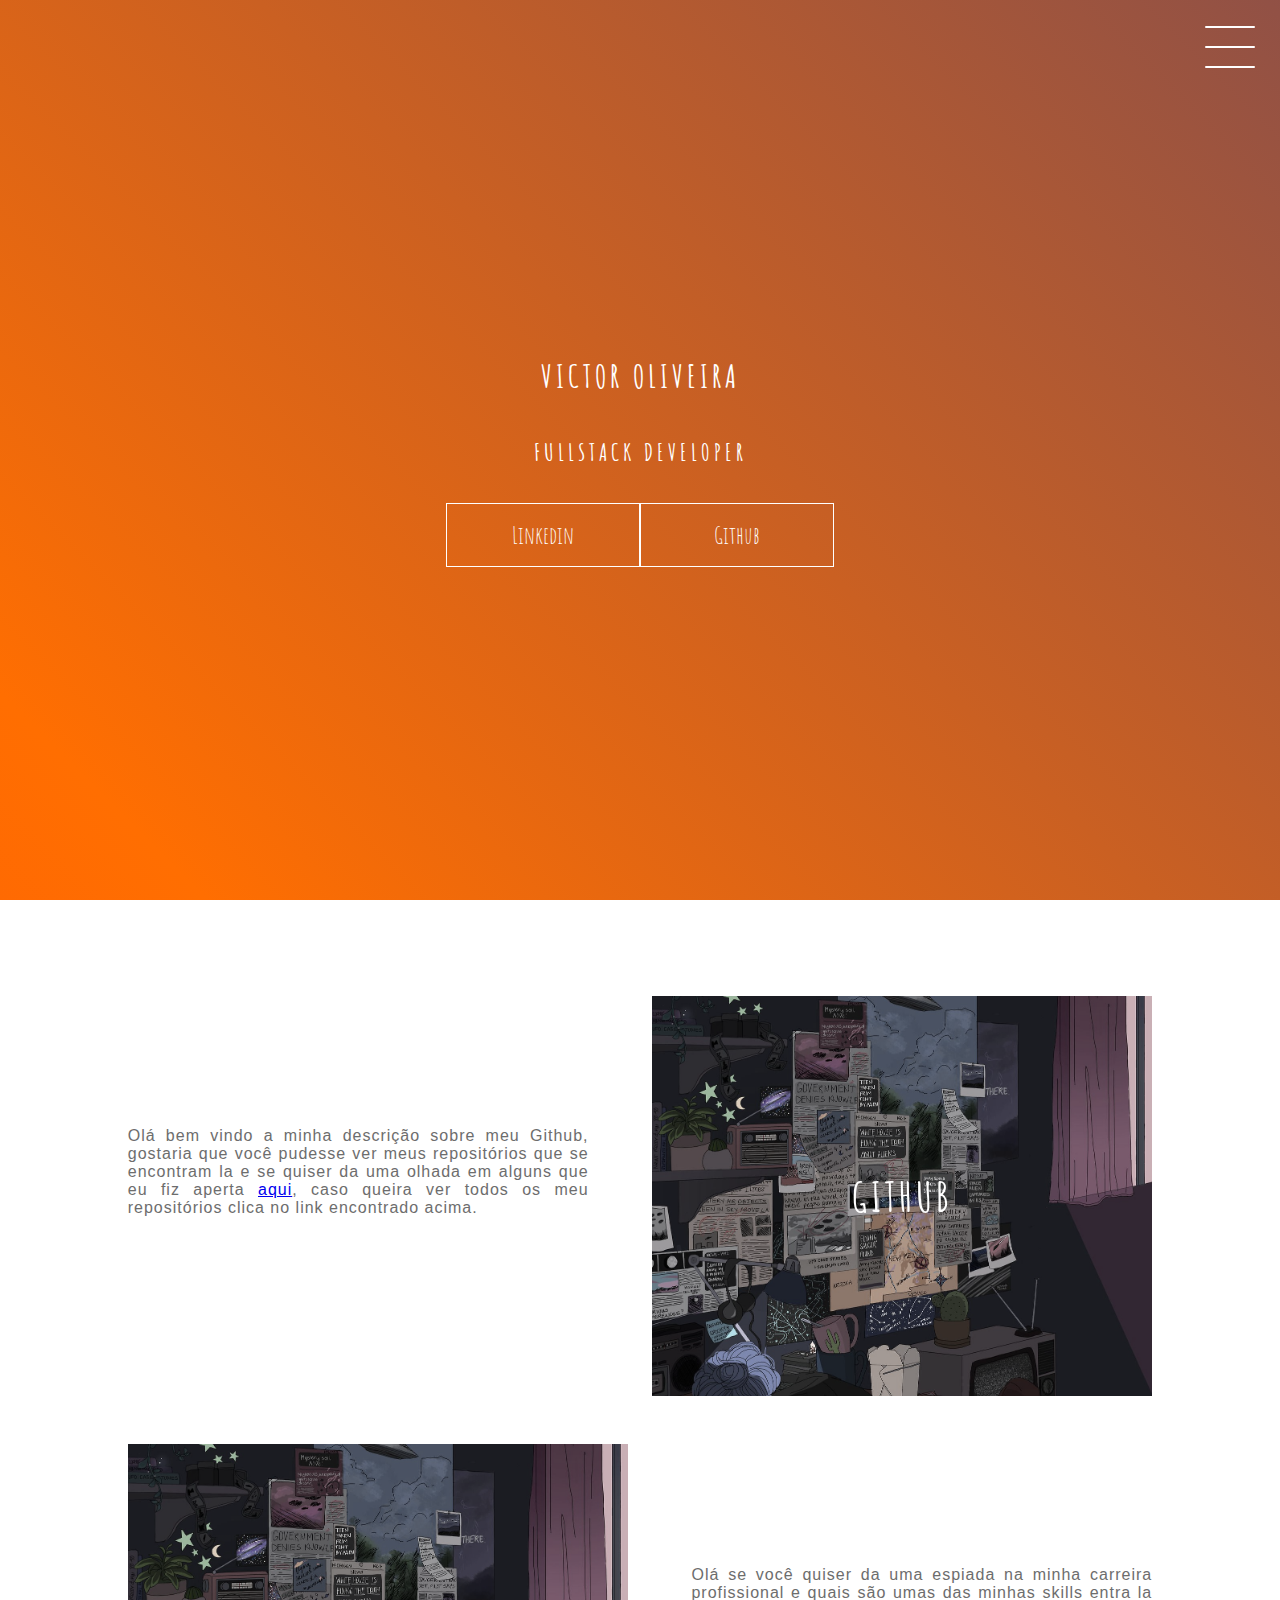
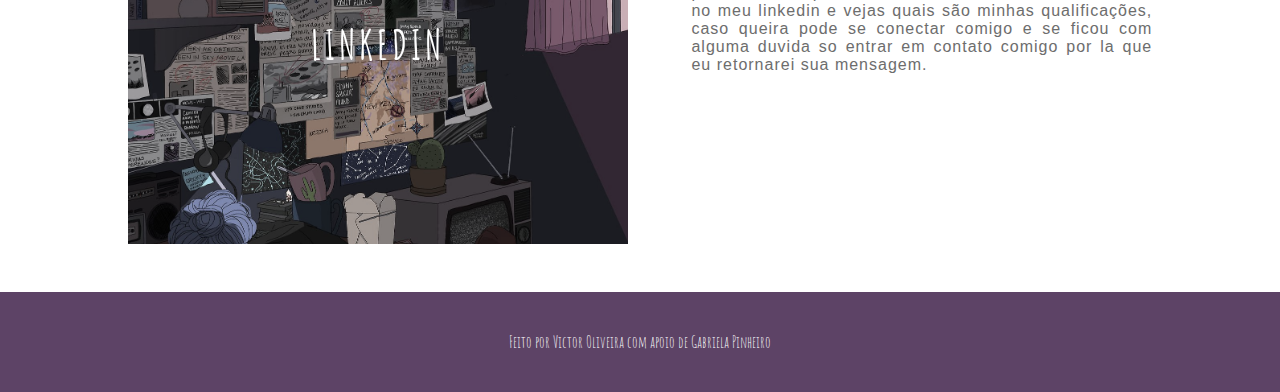
<file: menu-hamburgue/index.html>
<!DOCTYPE html>
<html lang="pt-BR">
<head>
    <meta charset="UTF-8">
    <meta name="viewport" content="width=device-width, initial-scale=1.0">
    <link rel="stylesheet" href="style.css">
    <title>Home</title>
</head>
<body>
    <header class="header-wrapper">
        <div class="header">
            <div class="checkbox-container">
                <div class="checkbox-wrapper">
                    <input type="checkbox" id="toggle">
                    <label class="checkbox" for="toggle">
                        <div class="trace"></div>
                        <div class="trace"></div>
                        <div class="trace"></div>
                    </label>
                    <div class="menu"></div>
                    <nav class="menu-items">
                        <ul>
                            <li>
                                <a href="./index.html">Home</a>
                            </li>
                            <li>
                                <a href="./about/about.html">Sobre</a>
                            </li>
                            <li>
                                <a href="./projects/projects.html">Projetos</a>
                            </li>
                        </ul>
                    </nav>
                </div>
            </div>
        </div>
        <h1>Victor Oliveira</h1>
        <h2>FullStack Developer</h2>
        <div class="social-media">
            <a target="_blank" href="https://www.linkedin.com/in/victor-oliveira-469b14125/">Linkedin</a>
            <a target="_blank" href="https://github.com/DeVector">Github</a>
        </div>
    </header>
    <div class="container">
        <div class="card-container">
            <div class="card-text">
                Olá bem vindo a minha descrição sobre meu Github, gostaria que você pudesse ver meus repositórios que se encontram la e se quiser da uma olhada em alguns que eu fiz aperta <a target="_blank" href="./projects/projects.html">aqui</a>, caso queira ver todos os meu repositórios clica no link encontrado acima.
            </div>
            <div class="card">
                <div class="card-wrapper">
                    <h2>Github</h2>
                    <p>Veja meus projetos!</p>
                </div>
            </div>
        </div>

        <div class="card-container">
            <div class="card">
                <div class="card-wrapper">
                    <h2>Linkedin</h2>
                    <p>Vem ver minha carreira profissional!</p>
                </div>
            </div>
            <div class="card-text">
                Olá se você quiser da uma espiada na minha carreira profissional e quais são umas das minhas skills entra la no meu linkedin e vejas quais são minhas qualificações, caso queira pode se conectar comigo e se ficou com alguma duvida so entrar em contato comigo por la que eu retornarei sua mensagem.
            </div>
        </div>
        
        
    <footer class="footer">
        Feito por Victor Oliveira com apoio de Gabriela Pinheiro 
    </footer>
</body>
</html>
</file>
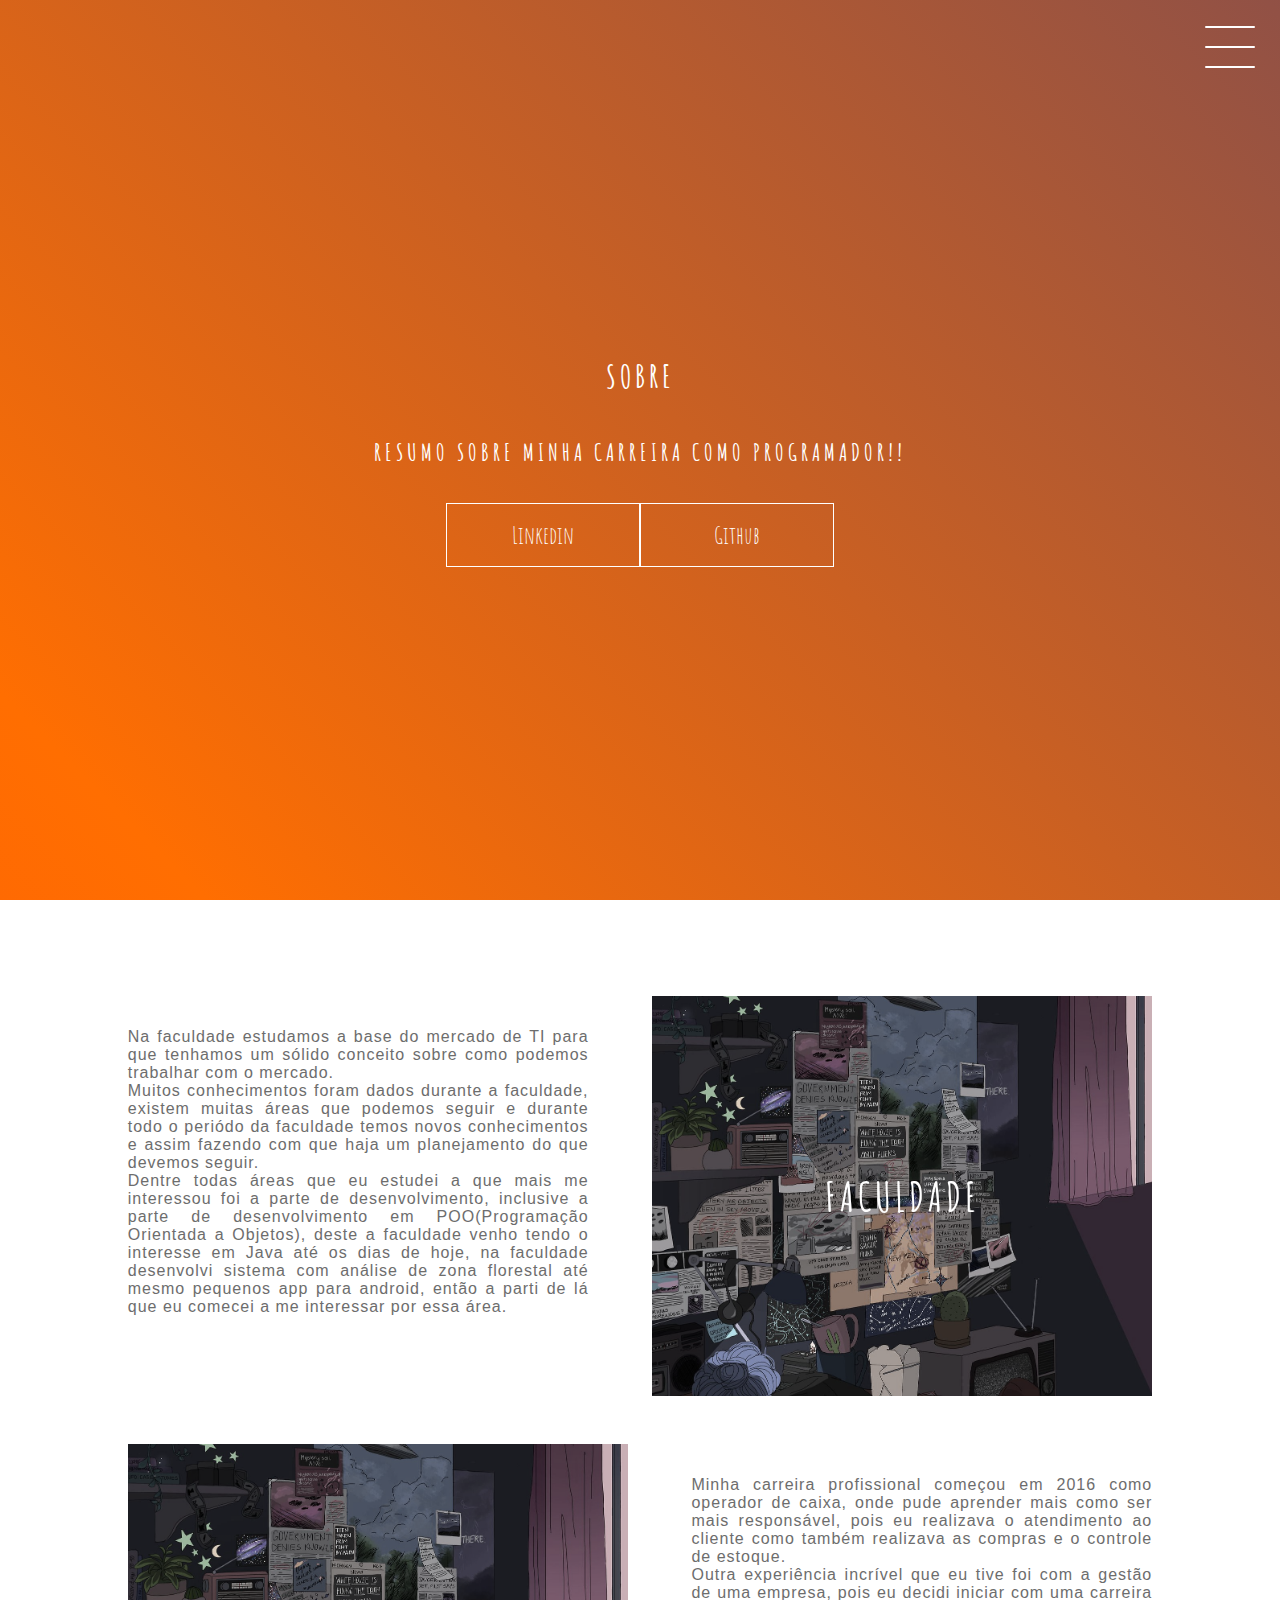
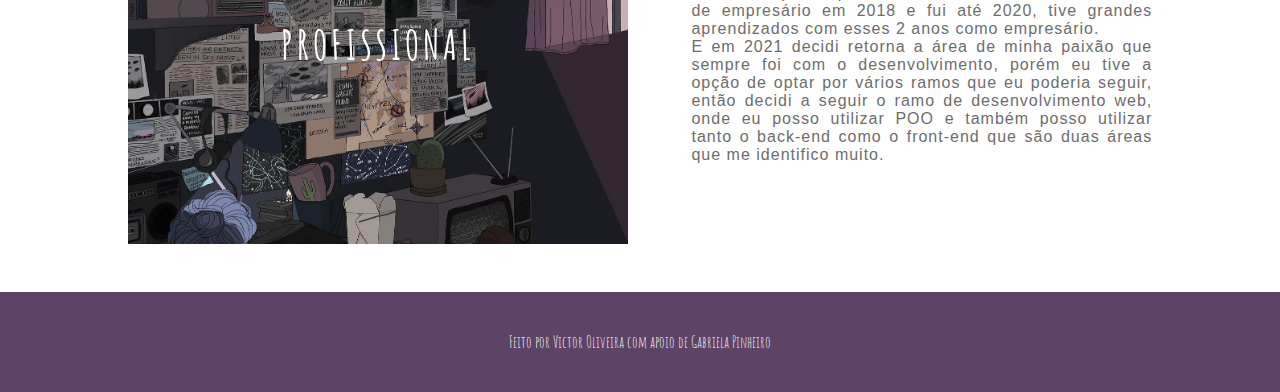
<file: menu-hamburgue/about/about.html>
<!DOCTYPE html>
<html lang="en">

<head>
    <meta charset="UTF-8">
    <meta http-equiv="X-UA-Compatible" content="IE=edge">
    <meta name="viewport" content="width=device-width, initial-scale=1.0">
    <link rel="stylesheet" href="../style.css">
    <title>About</title>
</head>

<body>
    <header class="header-wrapper">
        <div class="header">
            <div class="checkbox-container">
                <div class="checkbox-wrapper">
                    <input type="checkbox" id="toggle">
                    <label class="checkbox" for="toggle">
                        <div class="trace"></div>
                        <div class="trace"></div>
                        <div class="trace"></div>
                    </label>
                    <div class="menu"></div>
                    <nav class="menu-items">
                        <ul>
                            <li>
                                <a href="../index.html">Home</a>
                            </li>
                            <li>
                                <a href="./about.html">Sobre</a>
                            </li>
                            <li>
                                <a href="../projects/projects.html">Projetos</a>
                            </li>
                        </ul>
                    </nav>
                </div>
            </div>
        </div>
        <h1>Sobre</h1>
        <h2>Resumo sobre minha carreira como programador!!</h2>
        <div class="social-media">
            <a target="_blank" href="https://www.linkedin.com/in/victor-oliveira-469b14125/">Linkedin</a>
            <a target="_blank" href="https://github.com/DeVector">Github</a>
        </div>
    </header>
    <div class="container">
        <div class="card-container">
            <div class="card-text">
                Na faculdade estudamos a base do mercado de TI para que tenhamos um sólido conceito sobre como podemos
                trabalhar com o mercado.
                <br />Muitos conhecimentos foram dados durante a faculdade, existem muitas áreas que podemos seguir e
                durante todo o periódo da faculdade temos novos conhecimentos e assim fazendo com que haja um
                planejamento do que devemos seguir.
                <br />Dentre todas áreas que eu estudei a que mais me interessou foi a parte de desenvolvimento,
                inclusive a parte de desenvolvimento em POO&#40;Programação Orientada a Objetos&#41;, deste a faculdade venho
                tendo o interesse em Java até os dias de hoje, na faculdade desenvolvi sistema com análise de zona
                florestal até mesmo pequenos app para android, então a parti de lá que eu comecei a me interessar por
                essa área.
            </div>
            <div class="card">
                <div class="card-wrapper">
                    <h2>Faculdade</h2>
                    <p>Análises e Desenvolvimento de Sistemas</p>
                </div>
            </div>
        </div>

        <div class="card-container">
            <div class="card">
                <div class="card-wrapper">
                    <h2>Profissional</h2>
                    <p>Um resumo da minha carreira profisional</p>
                </div>
            </div>
            <div class="card-text">
                Minha carreira profissional começou em 2016 como operador de caixa, onde pude aprender mais como ser
                mais responsável, pois eu realizava o atendimento ao cliente como também realizava as compras e o
                controle de estoque.
                <br />Outra experiência incrível que eu tive foi com a gestão de uma empresa, pois eu decidi iniciar com
                uma carreira de empresário em 2018 e fui até 2020, tive grandes aprendizados com esses 2 anos como
                empresário.
                <br />E em 2021 decidi retorna a área de minha paixão que sempre foi com o desenvolvimento, porém eu
                tive a opção de optar por vários ramos que eu poderia seguir, então decidi a seguir o ramo de
                desenvolvimento web, onde eu posso utilizar POO e também posso utilizar tanto o back-end como o
                front-end que são duas áreas que me identifico muito.
            </div>
        </div>

        <footer class="footer">
            Feito por Victor Oliveira com apoio de Gabriela Pinheiro
        </footer>

</body>

</html>
</file>
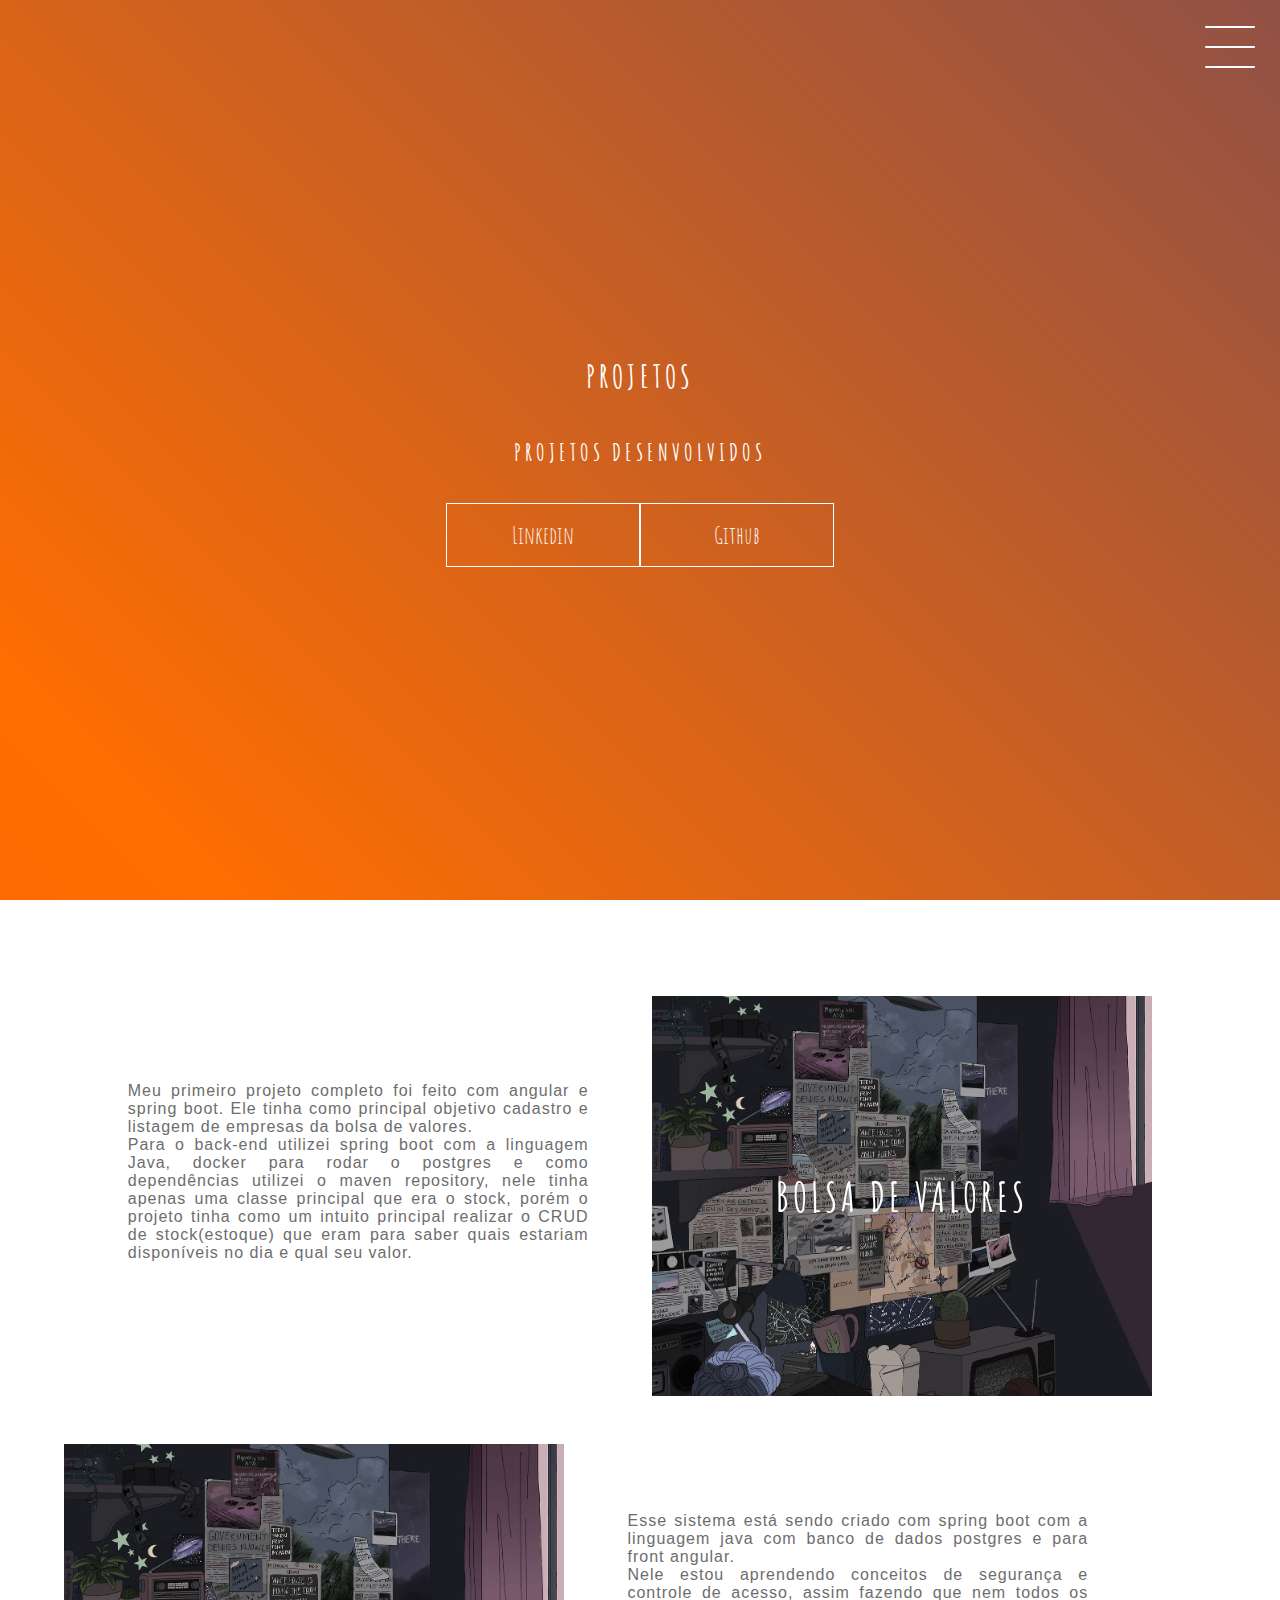
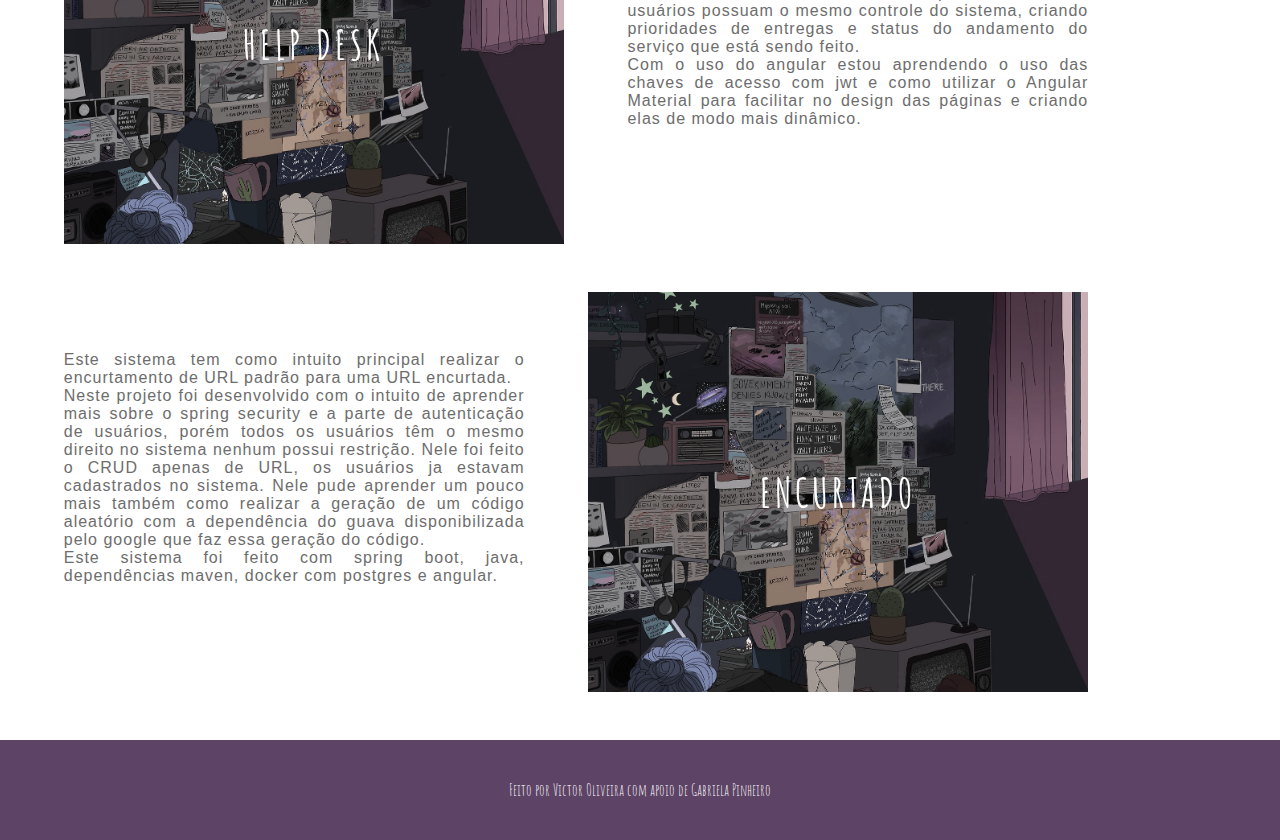
<file: menu-hamburgue/projects/projects.html>
<!DOCTYPE html>
<html lang="en">
<head>
    <meta charset="UTF-8">
    <meta http-equiv="X-UA-Compatible" content="IE=edge">
    <meta name="viewport" content="width=device-width, initial-scale=1.0">
    <link rel="stylesheet" href="../style.css">
    <title>Projects</title>
</head>
<body>
    <header class="header-wrapper">
        <div class="header">
            <div class="checkbox-container">
                <div class="checkbox-wrapper">
                    <input type="checkbox" id="toggle">
                    <label class="checkbox" for="toggle">
                        <div class="trace"></div>
                        <div class="trace"></div>
                        <div class="trace"></div>
                    </label>
                    <div class="menu"></div>
                    <nav class="menu-items">
                        <ul>
                            <li>
                                <a href="../index.html">Home</a>
                            </li>
                            <li>
                                <a href="../about/about.html">Sobre</a>
                            </li>
                            <li>
                                <a href="./projects.html">Projetos</a>
                            </li>
                        </ul>
                    </nav>
                </div>
            </div>
        </div>
        <h1>Projetos</h1>
        <h2>Projetos desenvolvidos</h2>
        <div class="social-media">
            <a target="_blank" href="https://www.linkedin.com/in/victor-oliveira-469b14125/">Linkedin</a>
            <a target="_blank" href="https://github.com/DeVector">Github</a>
        </div>
    </header>

    <div class="container">
        <div class="card-container">
            <div class="card-text">
                Meu primeiro projeto completo foi feito com angular e spring boot. Ele tinha como principal objetivo cadastro e listagem de empresas da bolsa de valores.
                <br />Para o back-end utilizei spring boot com a linguagem Java, docker para rodar o postgres e como dependências utilizei o maven repository, nele tinha apenas uma classe principal que era o stock, porém o projeto tinha como um intuito principal realizar o CRUD de stock&#40;estoque&#41; que eram para saber quais estariam disponíveis no dia e qual seu valor. 
            </div>
            <div class="card">
                <div class="card-wrapper">
                    <h2>Bolsa de valores</h2>
                    <p>CRUD de quais empresas estariam disponíveis para compra</p>
                </div>
            </div>
        </div>
    </div>

    <div class="card-container">
        <div class="card">
            <div class="card-wrapper">
                <h2>Help Desk</h2>
                <p>Um projeto de sistema para help desk</p>
            </div>
        </div>
        <div class="card-text">
            Esse sistema está sendo criado com spring boot com a linguagem java com banco de dados postgres e para front angular.
            <br />Nele estou aprendendo conceitos de segurança e controle de acesso, assim fazendo que nem todos os usuários possuam o mesmo controle do sistema, criando prioridades de entregas e status do andamento do serviço que está sendo feito.
            <br />Com o uso do angular estou aprendendo o uso das chaves de acesso com jwt e como utilizar o Angular Material para facilitar no design das páginas e criando elas de modo mais dinâmico.
        </div>
    </div>

    <div class="card-container">
        <div class="card-text">
            Este sistema tem como intuito principal realizar o encurtamento de URL padrão para uma URL encurtada.
            <br />Neste projeto foi desenvolvido com o intuito de aprender mais sobre o spring security e a parte de autenticação de usuários, porém todos os usuários têm o mesmo direito no sistema nenhum possui restrição. Nele foi feito o CRUD apenas de URL, os usuários ja estavam cadastrados no sistema. Nele pude aprender um pouco mais também como realizar a geração de um código aleatório com a dependência do guava disponibilizada pelo google que faz essa geração do código.
            <br />Este sistema foi feito com spring boot, java, dependências maven, docker com postgres e angular.
        </div>
        <div class="card">
            <div class="card-wrapper">
                <h2>Encurtado</h2>
                <p>Encurtador de URL</p>
            </div>
        </div>
    </div>

    <footer class="footer">
        Feito por Victor Oliveira com apoio de Gabriela Pinheiro 
    </footer>
</body>
</html>
</file>
<file: menu-hamburgue/style.css>
@import url('https://fonts.googleapis.com/css2?family=Amatic+SC&display=swap');

body {
    margin: 0;
    padding: 0;
    color: #ffffff;
    font-family: 'amatic sc', sans-serif;
}

/* HEADER */

.header-wrapper {
    height: 100vh;
    width: 100vw;
    background: linear-gradient(45deg, #fd3411, #ff6e01, #5d4366, #445b8d);
    background-size: 400% 400%;
    display: flex;
    flex-direction: column;
    justify-content: center;
    align-items: center;
    animation: backgroundTransition 8s ease-in-out infinite;
    position: relative;
}

h1 {
    text-transform: uppercase;
    letter-spacing: 4px;
}

h2 {
    text-transform: uppercase;
    letter-spacing: 4px;
}

.social-media {
    margin-top: 1rem;
    display: flex;
}

.social-media a {
    text-decoration: none;
    color: #ffffff;
    font-size: 24px;
    padding: 1rem 4rem;
    border: 1px solid #ffffff;
    min-width: 4rem;
    display: flex;
    justify-content: center;
    align-items: center;
    transition: .5s cubic-bezier(0.55, 0.025, 0.675, 0.97);
}

a:hover {
    color: #2E1C2B;
    background-color: #ffffff;
}

@keyframes backgroundTransition {
    0% {
        background-position:  0% 80%;
    }
    50% {
        background-position: 80% 100%;
    }
    100% {
        background-position: 0% 90%;
    }
}

/* MENU HAMBURGUER */

.checkbox-container {
    display: flex;
    justify-content: center;
    align-items: center;
}

.checkbox {
    height: 100px;
    width: 100px;
    position: absolute;
    top: 0;
    right: 0;
    display: flex;
    justify-content: center;
    cursor: pointer;
    z-index: 9999;
    transition: 400ms ease-in-out 0s;
}

.checkbox .trace {
    width: 50px;
    height: 2px;
    background-color: white;
    position: absolute;
    border-radius: 4px;
    transition: 0.5s ease-in-out;
}

.checkbox .trace:nth-child(1) {
    top: 26px;
    transform: rotate(0);
}

.checkbox .trace:nth-child(2) {
    top: 46px;
    transform: rotate(0);
}

.checkbox .trace:nth-child(3) {
    top: 66px;
    transform: rotate(0);
}

#toggle {
    display: none;
}

/* MENU */

.menu {
    position: absolute;
    top: 28px;
    right: 30px;
    background: transparent;
    height: 40px;
    width: 40px;
    border-radius: 50%;
    box-shadow: 0px 0px 0px 0px white;
    z-index: -1;
    transition: 400ms ease-in-out 0s;
}

.menu-items {
    position: fixed;
    top: 0;
    left: 0;
    width: 100%;
    height: 100vh;
    display: flex;
    justify-content: center;
    align-items: center;
    z-index: 2;
    opacity: 0;
    visibility: hidden;
    transition: 400ms ease-in-out 0s;
}

.menu-items ul {
    list-style-type: none;
}

.menu-items ul li a{
    margin: 10px 0;
    color: #2E1C2B;
    text-decoration: none;
    text-transform: uppercase;
    letter-spacing: 4px;
    font-size: 40px;
}

/* ANIMAÇÃO DO MENU */

#toggle:checked + .checkbox .trace:nth-child(1) {
    transform: rotate(45deg);
    background-color: #2E1C2B;
    top: 47px;
}

#toggle:checked + .checkbox .trace:nth-child(2) {
    transform:  translateX(-100px);
    width: 30px;
    visibility: hidden;
    opacity: 0;
}

#toggle:checked + .checkbox .trace:nth-child(3) {
    transform: rotate(-45deg);
    background-color: #2E1C2B;
    top: 48px;
}

#toggle:checked + .checkbox {
    background-color: white;
}

#toggle:checked ~ .menu{
    box-shadow: 0px 0px 0px 100vmax white;
    z-index: 1;
}

#toggle:checked ~ .menu-items{
    visibility: visible;
    opacity: 1;
}

/* CARDS */

.container {
    width: 100%;
    height: auto;
    display: flex;
    flex-direction: column;
    justify-content: space-evenly;
    align-items: center;
    margin: 3rem 0 0;
}

.card-container {
    display: flex;
    align-items: center;
    justify-content: space-evenly;
    width: 90%;
}

.card {
    height: 400px;
    width: 500px;
    margin: 3rem 0 0 0;
    background-image: url('./room.jpg');
    background-position: center;
    background-repeat: no-repeat;
    background-size: cover;
    display: flex;
    justify-content: center;
    align-items: center;
    filter: grayscale(0.5);
    color: white;
    cursor: pointer;
    transition: 0.3s;
}

.card-text {
    width: 40%;
    font-family: sans-serif;
    text-align: justify;
    letter-spacing: 1px;
    color: rgb(109, 109, 109);
}

.card-wrapper {
    text-align: center;
    display: flex;
    flex-direction: column;
    justify-content: center;
    align-items: center;
    position: relative;
}

.card-wrapper::before {
    content: '';
    position: absolute;
    height: 100px;
    width: 100px;
    display: block;
    border: 1px solid white;
    opacity: 0;
    transition: 0.3s;
}

.card-wrapper h2 {
    font-size: 40px;
    text-transform: uppercase;
    letter-spacing: 4px;
    margin: 0;
    transition: 0.3s;
}

.card-wrapper p {
    font-size: 0;
    visibility: hidden;
    opacity: 0;
    font-weight: bold;
    text-transform: uppercase;
    transition: 0.3s;
}

.card:hover {
    filter: unset;
}

.card:hover > .card-wrapper::before {
    height: 250px;
    width: 350px;
    opacity: 1;
}

.card:hover > .card-wrapper p {
    opacity: 1;
    visibility: visible;
    font-size: 14px;
}

/* FOOTER */

.footer {
    width: 100%;
    height: 100px;
    background-color: #5d4366;
    display: flex;
    justify-content: center;
    align-items: center;
    margin-top: 3rem;
}

@media (max-width: 800px) {
    .social-media {
        display: flex;
        flex-direction: column;
    }

    .container {
        margin-top: 0;
    }

    .card-container {
        flex-direction: column;
    }

    .container .card-container:nth-child(1),
    .container .card-container:nth-child(3) {
        flex-direction: column-reverse;
    }

    .card {
        height: 250px;
        width: 250px;
    }

    .card-text {
        width: 90%;
        margin-top: 2rem;
        text-align: center;
    }

    .card:hover > .card-wrapper::before {
        height: 190px;
        width: 190px;
    }
}
</file>
